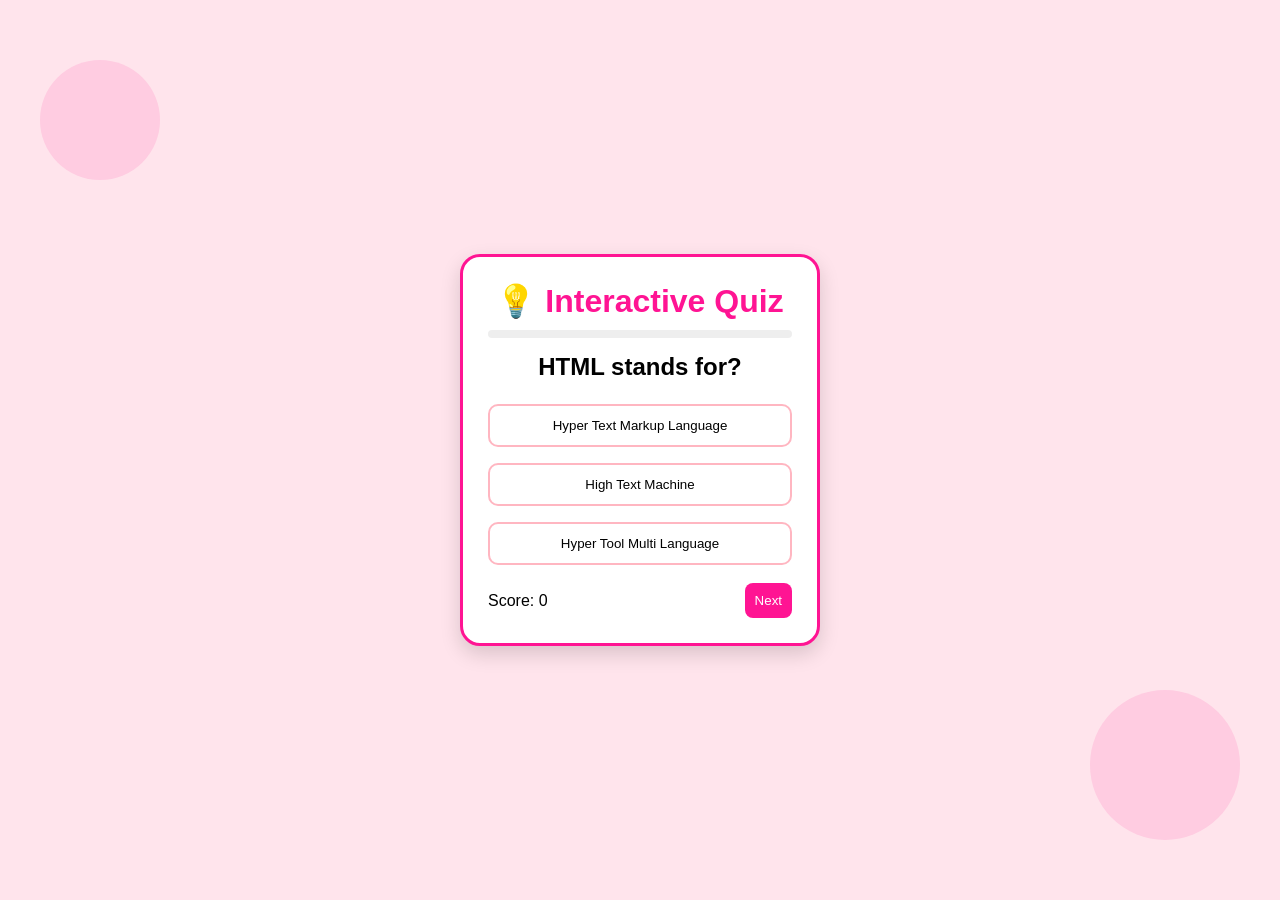
<file: index.html>
<!DOCTYPE html>
<html lang="en">
<head>
    <meta charset="UTF-8">
    <title>Quiz App</title>
    <link rel="stylesheet" href="style.css">
</head>
<body>

<div class="quiz-container">

    <h1>💡 Interactive Quiz</h1>

    <div class="progress-bar">
        <div id="progress"></div>
    </div>

    <h2 id="question">Question</h2>

    <div id="options" class="options"></div>

    <p id="feedback"></p>

    <div class="bottom">
        <span id="score">Score: 0</span>
        <button id="nextBtn">Next</button>
    </div>

    <button id="restartBtn">Restart</button>

</div>

<script src="script.js"></script>
</body>
</html>
</file>
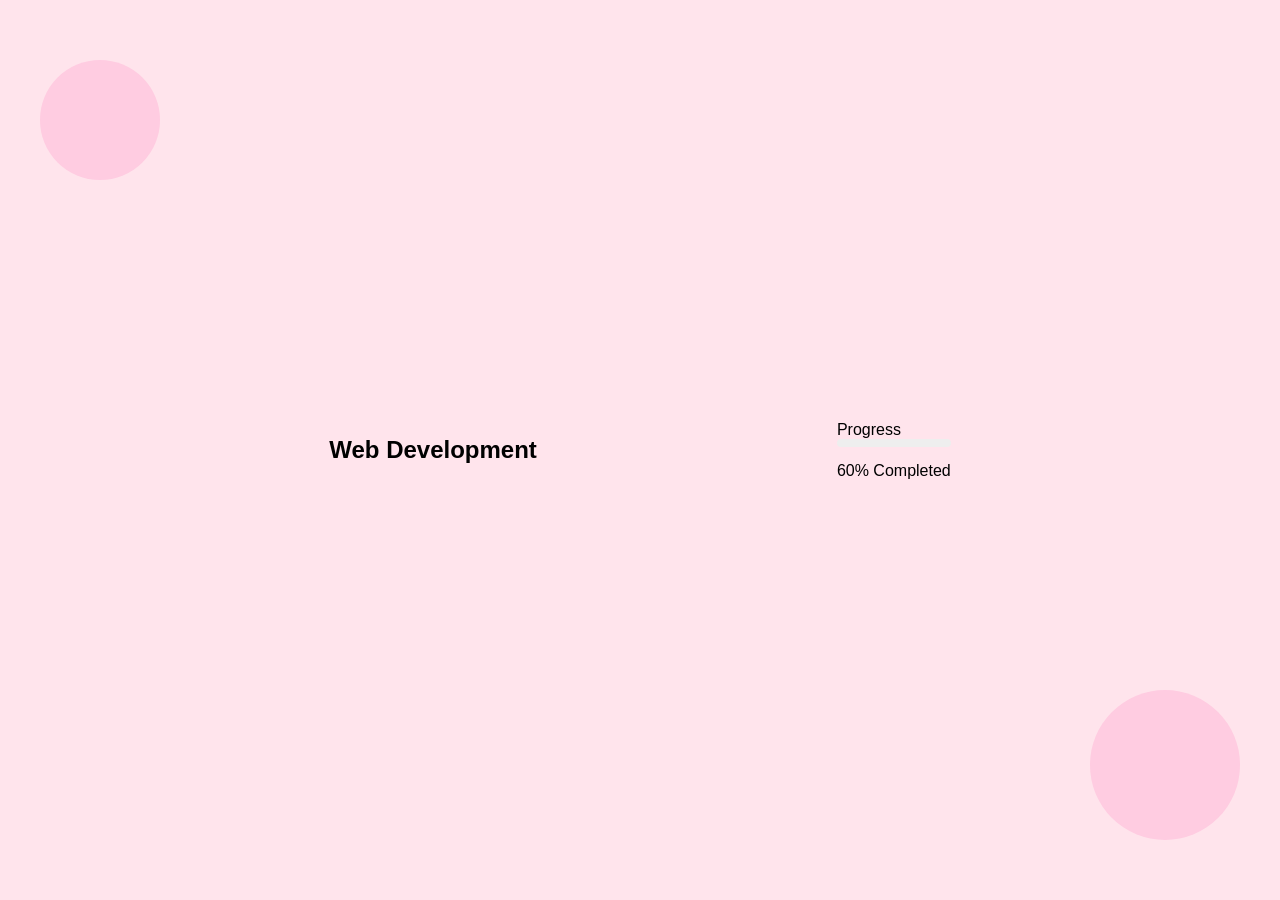
<file: course detail E-learning.html>
<!DOCTYPE html>
<html>
<head>
  <title>Course Detail</title>
  <link rel="stylesheet" href="style.css">
</head>
<body>

<h2>Web Development</h2>

<div class="video-box">
  <iframe width="100%" height="300"
  src="https://www.youtube.com/embed/3JluqTojuME"
  frameborder="0" allowfullscreen></iframe>
</div>

<div class="progress-box">
  <p>Progress</p>
  <div class="progress-bar">
    <div class="progress" style="width: 60%"></div>
  </div>
  <span>60% Completed</span>
</div>

</body>
</html>
</file>
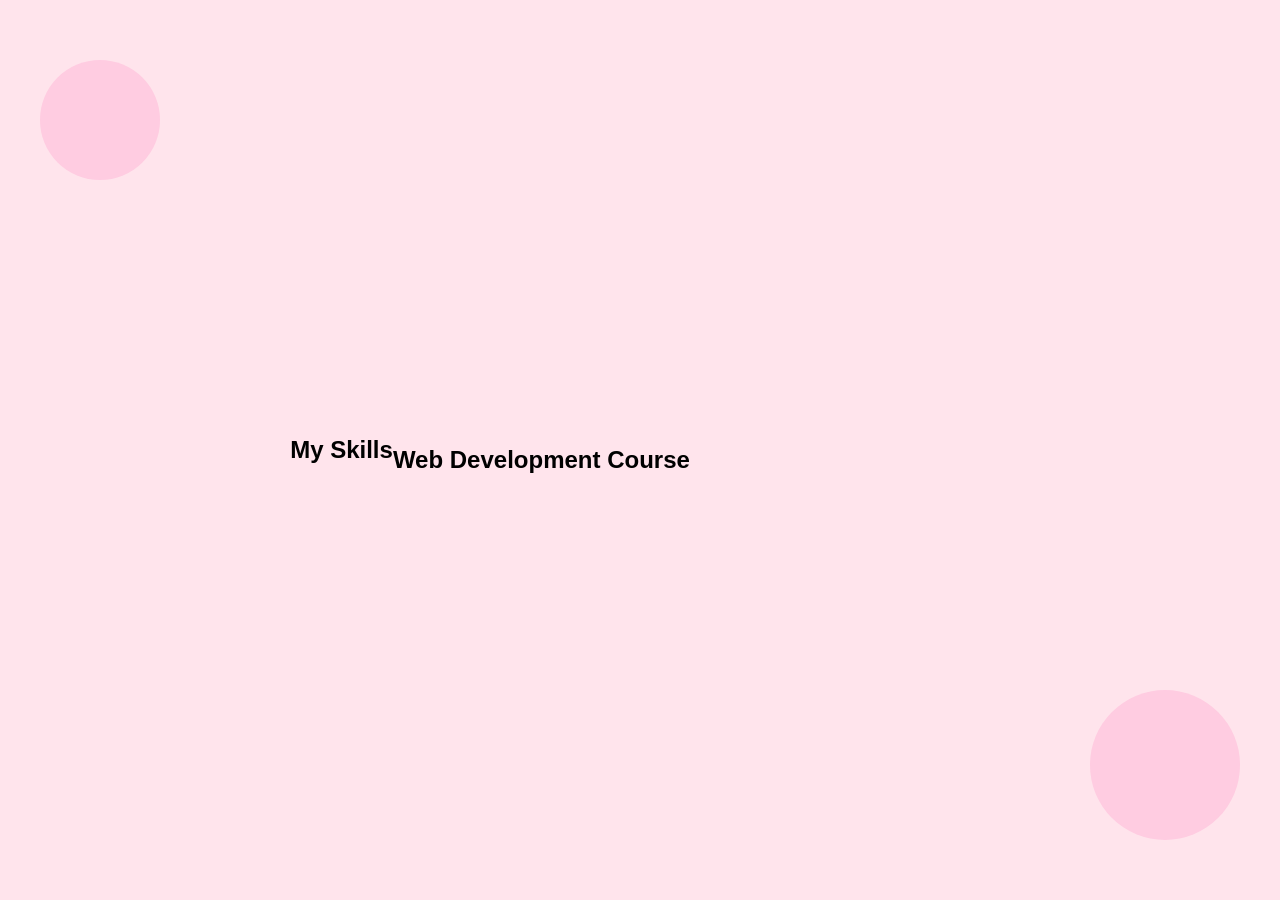
<file: course E-learning.html>
<!DOCTYPE html>
<html>
<head>
  <title>Course Video</title>
  <link rel="stylesheet" href="style.css">
</head>
<body>

<nav>
  <h2 class="logo">My Skills</h2>
</nav>

<h2 style="text-align:center; margin-top:20px;">
  Web Development Course
</h2>

<div class="video-box">
  <iframe width="100%" height="350"
    src="https://www.youtube.com/embed/3JluqTojuME"
    frameborder="0" allowfullscreen>
  </iframe>
</div>

</body>
</html>
</file>
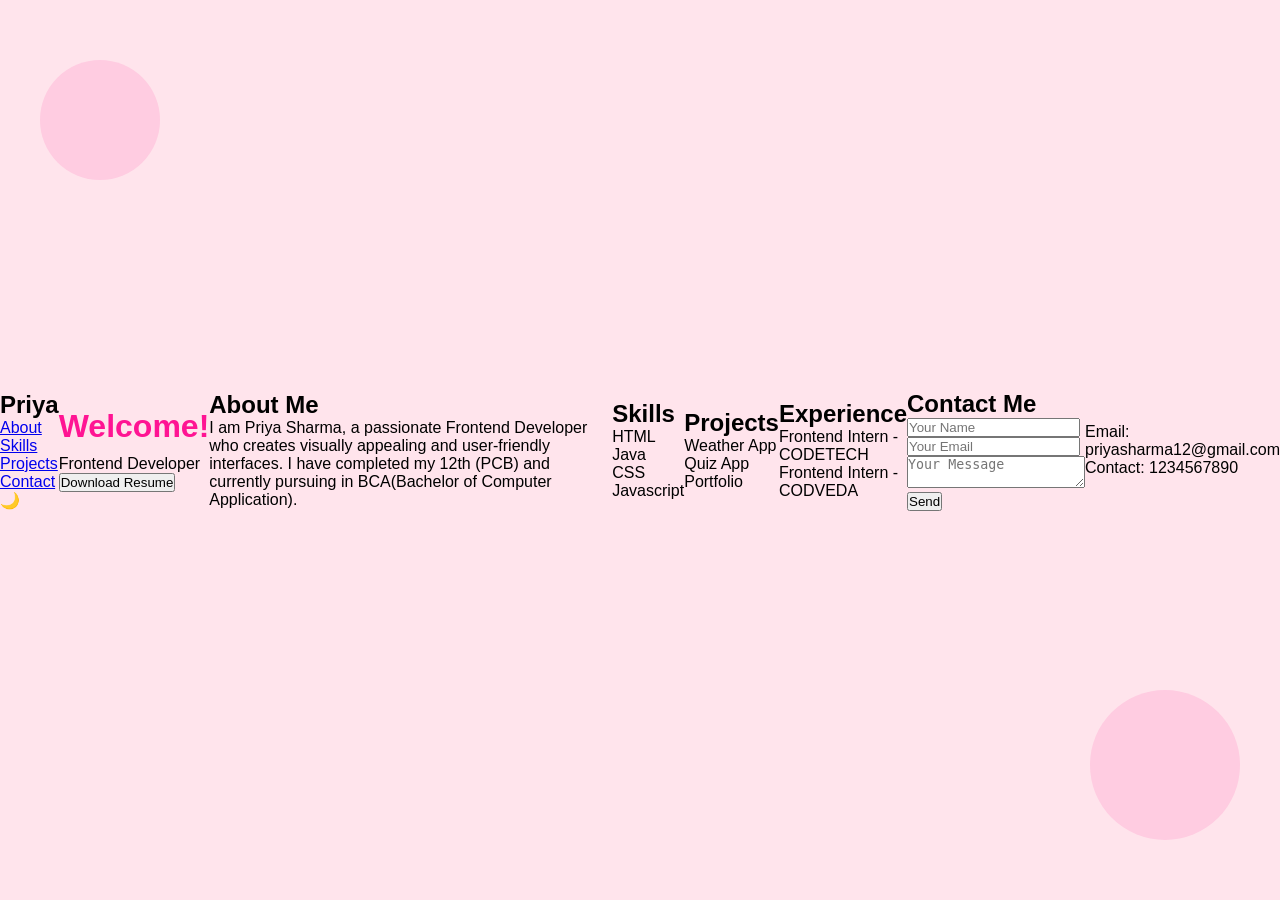
<file: index Portfolio.html>
<!DOCTYPE html>
<html lang="en">
<head>
<meta charset="UTF-8">
<meta name="viewport" content="width=device-width, initial-scale=1.0">
<title>Priya Portfolio</title>
<link rel="stylesheet" href="style.css">
<link href="https://fonts.googleapis.com/css2?family=Poppins:wght@300;400;600&display=swap" rel="stylesheet">
</head>
<body>

<nav class="navbar">
<h2>Priya</h2>
<ul>
<li><a href="#about">About</a></li>
<li><a href="#skills">Skills</a></li>
<li><a href="#projects">Projects</a></li>
<li><a href="#contact">Contact</a></li>
</ul>
<div class="toggle" onclick="toggleMode()">🌙</div>
</nav>

<header>
<h1>Welcome!</h1>
<h1 class="typing" id="typing"></h1>
<p>  Frontend Developer </p>
<button class="btn">Download Resume</button>
</header>

<section id="about" class="card fade">
<h2>About Me</h2>
<p>I am Priya Sharma, a passionate Frontend Developer who creates visually appealing and user-friendly interfaces. I have completed my 12th (PCB) and currently pursuing in BCA(Bachelor of Computer Application).</p>
</section>

<section id="skills" class="card fade">
<h2>Skills</h2>
<div class="skill">
<span>HTML</span><div class="bar"><div style="width:90%"></div></div>
<span>Java</span><div class="bar"><div style="width:85%"></div></div>
<span>CSS</span><div class="bar"><div style="width:80%"></div></div>
<span>Javascript</span><div class="bar"><div style="width:75%"></div></div>
</section>

<section id="projects" class="card fade">
<h2>Projects</h2>
<div class="grid">
<div class="project">Weather App</div>
<div class="project">Quiz App</div>
<div class="project">Portfolio</div>
</section>

<section class="card fade">
<h2>Experience</h2>
<p>Frontend Intern - CODETECH</p>
<p>Frontend Intern - CODVEDA</p>
</section>

<section class="contact" id="contact">
  <h2>Contact Me</h2>

  <form id="form">
    <input type="text" id="name" placeholder="Your Name" required>
    <input type="email" id="email" placeholder="Your Email" required>
    <textarea id="msg" placeholder="Your Message" required></textarea>
    <button type="submit">Send</button>
  </form>

  <p id="response"></p>
</section>

<footer id="contact">
<p>Email: priyasharma12@gmail.com</p>
<p>Contact: 1234567890</p>
</footer>

<script src="script.js"></script>
</body>
</html>
</file>
<file: style.css>
* {
    margin: 0;
    padding: 0;
    box-sizing: border-box;
}

body {
    font-family: Arial, sans-serif;
    background: #ffe4ec;
    display: flex;
    justify-content: center;
    align-items: center;
    height: 100vh;
}

/* 🔵 Small Fixed Bubbles */
body::before,
body::after {
    content: "";
    position: absolute;
    border-radius: 50%;
    background: rgba(255, 105, 180, 0.2);
}

body::before {
    width: 120px;
    height: 120px;
    top: 60px;
    left: 40px;
}

body::after {
    width: 150px;
    height: 150px;
    bottom: 60px;
    right: 40px;
}

/* Main Box */
.quiz-container {
    position: relative;
    background: #fff;
    padding: 25px;
    width: 360px;
    border-radius: 20px;
    text-align: center;
    border: 3px solid #ff1493;
    box-shadow: 0 8px 20px rgba(0,0,0,0.15);
    z-index: 1;
}

h1 {
    margin-bottom: 10px;
    color: #ff1493;
}

/* Progress Bar */
.progress-bar {
    width: 100%;
    height: 8px;
    background: #eee;
    border-radius: 10px;
    margin-bottom: 15px;
}

#progress {
    height: 100%;
    width: 0%;
    background: #ff1493;
    border-radius: 10px;
}

/* Question */
#question {
    margin-bottom: 15px;
    font-weight: bold;
}

/* Options */
.options button {
    width: 100%;
    margin: 8px 0;
    padding: 12px;
    border: 2px solid #ffb6c1;
    border-radius: 10px;
    background: #fff;
    cursor: pointer;
}

.options button:hover {
    background: #ffe4ec;
}

/* Correct / Wrong */
.correct {
    background: #4CAF50 !important;
    color: white;
}

.wrong {
    background: #f44336 !important;
    color: white;
}

/* Feedback */
#feedback {
    margin: 10px 0;
    font-weight: bold;
}

/* Bottom */
.bottom {
    display: flex;
    justify-content: space-between;
    align-items: center;
}

/* Next Button */
#nextBtn {
    padding: 10px;
    border: none;
    background: #ff1493;
    color: white;
    border-radius: 8px;
    cursor: pointer;
}

/* Restart Button */
#restartBtn {
    margin-top: 15px;
    padding: 10px;
    width: 100%;
    background: #333;
    color: white;
    border: none;
    border-radius: 8px;
    display: none;
    cursor: pointer;
}
</file>
